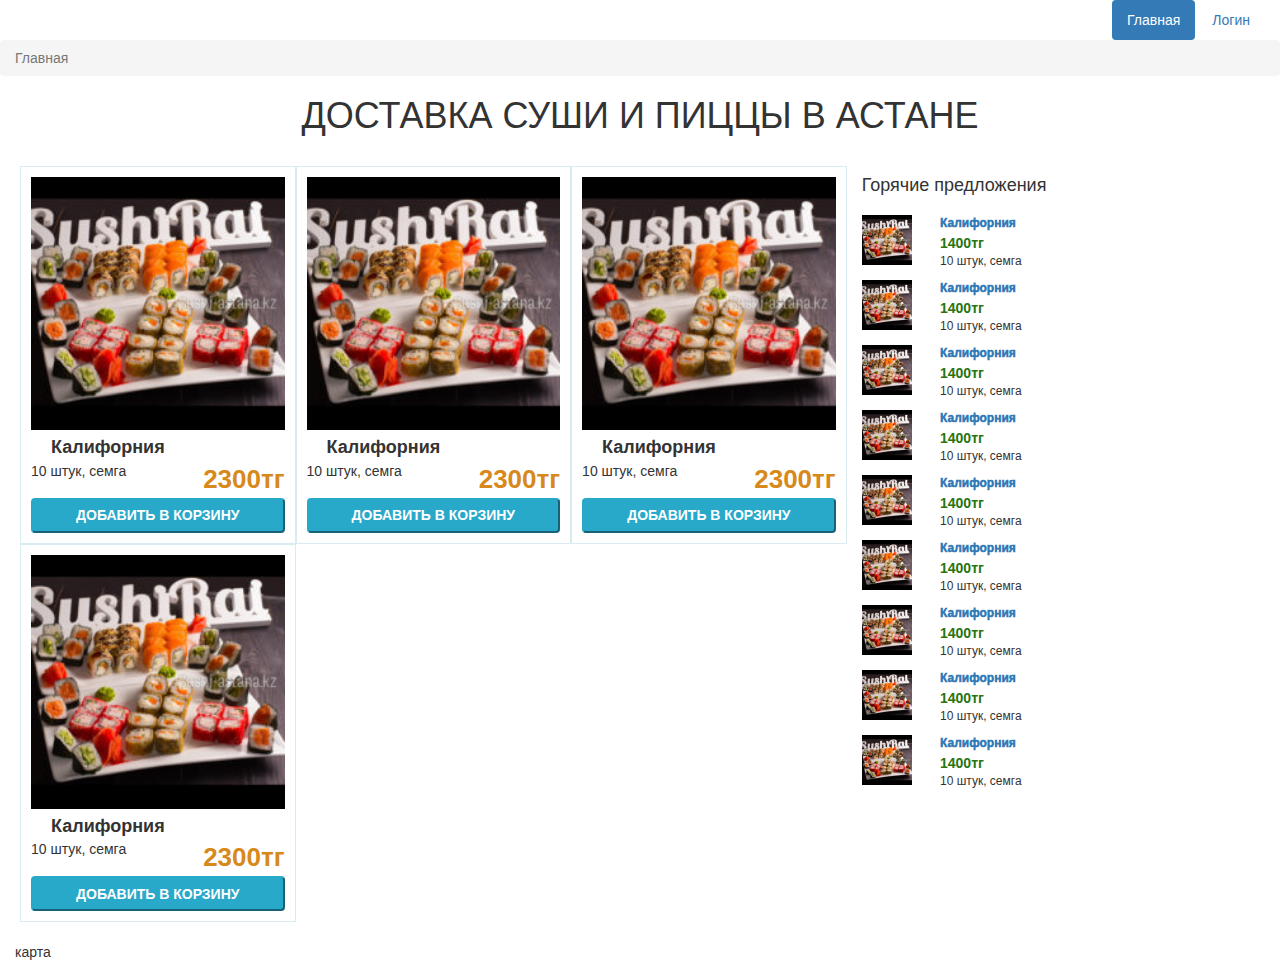
<file: templates/sushi.html>
<html>

<head>
    <title>Доставка суши</title>
<link rel="stylesheet" href="https://maxcdn.bootstrapcdn.com/bootstrap/3.3.7/css/bootstrap.min.css" integrity="sha384-BVYiiSIFeK1dGmJRAkycuHAHRg32OmUcww7on3RYdg4Va+PmSTsz/K68vbdEjh4u" crossorigin="anonymous">
    <link rel="stylesheet" href="https://use.fontawesome.com/releases/v5.8.2/css/all.css"
          integrity="sha384-oS3vJWv+0UjzBfQzYUhtDYW+Pj2yciDJxpsK1OYPAYjqT085Qq/1cq5FLXAZQ7Ay" crossorigin="anonymous">
    <link rel="stylesheet" type="text/css" href="../static/app.css">
    <link rel="stylesheet" type="text/css" href="../static/hot.css">
    <meta name="viewport" content="width=device-width, initial-scale=1">
</head>

<body>

<div class="container-fluid">

<div class="header">
        <nav>
          <ul class="nav nav-pills pull-right">
            <li role="presentation"  class="active"><a href="sushi">Главная</a></li>
            <li role="presentation"><a href="showSignUp">Логин</a></li>
          </ul>
        </nav>
      </div>
	<div class="clearfix"></div>

    <div class="row">
        <ol class="breadcrumb">
            <li class="active">Главная</li>
        </ol>
        <div class="privetstvie text-center">
            <h1>ДОСТАВКА СУШИ И ПИЦЦЫ В АСТАНЕ</h1>
        </div>
    </div>


    <div class="row tovary">
        <div class="col-md-8 osnovnye-tovay">
            <div class="row">

                <div class="tovar col-md-4 col-sm-4 col-xs-12">
                    <img src="../static/images/california.jpg" alt="Калифорния" width="100%"
                         style="padding-bottom:5px;"><br>
                    <b style="margin:20px;font-size:18px;">Калифорния</b>
                    <br>
                    <span style="font-size:14px;" class="pull-left">10 штук, семга</span>
                    <span class="cena pull-right">2300тг</span>
                    <br>
                    <button class="dobavit-vkorzinu">ДОБАВИТЬ В КОРЗИНУ</button>
                </div>


                <div class="tovar col-md-4 col-sm-4 col-xs-12">
                    <img src="../static/images/california.jpg" alt="Калифорния" width="100%"
                         style="padding-bottom:5px;"><br>
                    <b style="margin:20px;font-size:18px;">Калифорния</b>
                    <br>
                    <span style="font-size:14px;" class="pull-left">10 штук, семга</span>
                    <span class="cena pull-right">2300тг</span>
                    <br>
                    <button class="dobavit-vkorzinu">ДОБАВИТЬ В КОРЗИНУ</button>
                </div>

                <div class="tovar col-md-4 col-sm-4 col-xs-12">
                    <img src="../static/images/california.jpg" alt="Калифорния" width="100%"
                         style="padding-bottom:5px;"><br>
                    <b style="margin:20px;font-size:18px;">Калифорния</b>
                    <br>
                    <span style="font-size:14px;" class="pull-left">10 штук, семга</span>
                    <span class="cena pull-right">2300тг</span>
                    <br>
                    <button class="dobavit-vkorzinu">ДОБАВИТЬ В КОРЗИНУ</button>
                </div>

                <div class="tovar col-md-4 col-sm-4 col-xs-12">
                    <img src="../static/images/california.jpg" alt="Калифорния" width="100%"
                         style="padding-bottom:5px;"><br>
                    <b style="margin:20px;font-size:18px;">Калифорния</b>
                    <br>
                    <span style="font-size:14px;" class="pull-left">10 штук, семга</span>
                    <span class="cena pull-right">2300тг</span>
                    <br>
                    <button class="dobavit-vkorzinu">ДОБАВИТЬ В КОРЗИНУ</button>
                </div>

            </div>
        </div>
        <div class="col-md-4 hot-block hidden-sm hidden-xs">
            <h4>Горячие предложения</h4>
            <div class="row hot-item">
                <div class="col-md-3">
                    <img src="../static/images/california.jpg" alt="Калифорния" width="50px;"
                         style="padding-bottom:5px;">
                </div>
                <div class="col-md-9">
                    <a href="#"><span data-toggle="tooltip" title="В горячих с 1 мая 2019">Калифорния</span></a>
                    <br>
                    <span class="cena">1400тг</span>
                    <br>
                    <span class="opisanie">10 штук, семга</span>
                </div>
            </div>
            <div class="row hot-item">
                <div class="col-md-3">
                    <img src="../static/images/california.jpg" alt="Калифорния" width="50px;"
                         style="padding-bottom:5px;">
                </div>
                <div class="col-md-9">
                    <a href="#"><span title="В горячих с 1 мая 2019">Калифорния</span></a>
                    <br>
                    <span class="cena">1400тг</span>
                    <br>
                    <span class="opisanie">10 штук, семга</span>
                </div>
            </div>
            <div class="row hot-item">
                <div class="col-md-3">
                    <img src="../static/images/california.jpg" alt="Калифорния" width="50px;"
                         style="padding-bottom:5px;">
                </div>
                <div class="col-md-9">
                    <a href="#"><span title="В горячих с 1 мая 2019">Калифорния</span></a>
                    <br>
                    <span class="cena">1400тг</span>
                    <br>
                    <span class="opisanie">10 штук, семга</span>
                </div>
            </div>
            <div class="row hot-item">
                <div class="col-md-3">
                    <img src="../static/images/california.jpg" alt="Калифорния" width="50px;"
                         style="padding-bottom:5px;">
                </div>
                <div class="col-md-9">
                    <a href="#"><span title="В горячих с 1 мая 2019">Калифорния</span></a>
                    <br>
                    <span class="cena">1400тг</span>
                    <br>
                    <span class="opisanie">10 штук, семга</span>
                </div>
            </div>
            <div class="row hot-item">
                <div class="col-md-3">
                    <img src="../static/images/california.jpg" alt="Калифорния" width="50px;"
                         style="padding-bottom:5px;">
                </div>
                <div class="col-md-9">
                    <a href="#"><span title="В горячих с 1 мая 2019">Калифорния</span></a>
                    <br>
                    <span class="cena">1400тг</span>
                    <br>
                    <span class="opisanie">10 штук, семга</span>
                </div>
            </div>
            <div class="row hot-item">
                <div class="col-md-3">
                    <img src="../static/images/california.jpg" alt="Калифорния" width="50px;"
                         style="padding-bottom:5px;">
                </div>
                <div class="col-md-9">
                    <a href="#"><span title="В горячих с 1 мая 2019">Калифорния</span></a>
                    <br>
                    <span class="cena">1400тг</span>
                    <br>
                    <span class="opisanie">10 штук, семга</span>
                </div>
            </div>
            <div class="row hot-item">
                <div class="col-md-3">
                    <img src="../static/images/california.jpg" alt="Калифорния" width="50px;"
                         style="padding-bottom:5px;">
                </div>
                <div class="col-md-9">
                    <a href="#"><span title="В горячих с 1 мая 2019">Калифорния</span></a>
                    <br>
                    <span class="cena">1400тг</span>
                    <br>
                    <span class="opisanie">10 штук, семга</span>
                </div>
            </div>
            <div class="row hot-item">
                <div class="col-md-3">
                    <img src="../static/images/california.jpg" alt="Калифорния" width="50px;"
                         style="padding-bottom:5px;">
                </div>
                <div class="col-md-9">
                    <a href="#"><span title="В горячих с 1 мая 2019">Калифорния</span></a>
                    <br>
                    <span class="cena">1400тг</span>
                    <br>
                    <span class="opisanie">10 штук, семга</span>
                </div>
            </div>
            <div class="row hot-item">
                <div class="col-md-3">
                    <img src="../static/images/california.jpg" alt="Калифорния" width="50px;"
                         style="padding-bottom:5px;">
                </div>
                <div class="col-md-9">
                    <a href="#"><span title="В горячих с 1 мая 2019">Калифорния</span></a>
                    <br>
                    <span class="cena">1400тг</span>
                    <br>
                    <span class="opisanie">10 штук, семга</span>
                </div>
            </div>
        </div>
    </div>

    <div class="row">
        <div class="col-xs-12">
            карта
        </div>
    </div>

</div>
</body>

</html>
</file>
<file: static/app.css>
.tovar {
    border: 1px solid #D8ECF1;
    padding: 10px;
}

.dobavit-vkorzinu {
    height: 35px;
    background-color: #28A9CA;
    border-color: #28A9CA;
    color: white;
    font-size: 14px;
    font-weight: 700;
    border-radius: 4px;
    width: 100%;
}

.dobavit-vkorzinu:hover {
    height: 35px;
    background-color: #277510;
    border-color: #277510;
    color: white;
    font-size: 14px;
    font-weight: 700;
    border-radius: 4px;
}

.cena {
    font-size: 26px;
    font-weight: 700;
    color: #D8891B;
}

.tovar-so-skidkoi {
    border: 1px solid #D8891B;
}

.tovary {
    padding: 20px;
}

.osnovnye-tovay {

}

.privetstvie {

}

.basket-name{
    font-size: 12px;
}

.basket-icon{
    opacity: 0.5;
}

.desire-name{
    font-size: 12px;
}

.desire-icon{
    opacity: 0.5;
}

.operation-icons{
    font-size: 36px;padding-left: 5px;padding-right: 5px;
    border-left: 1px solid grey;
    border-right: 1px solid grey;
    border-top: 1px solid white;
    border-bottom: 1px solid white;
}
.operation-icons:hover{
    font-size: 36px;padding-left: 5px;padding-right: 5px;
    border-left: 1px solid grey;
    color:#277510;
    border:1px solid #277510;
}

.basket-block{
    border-right: 1px solid white;
}
</file>
<file: static/hot.css>
.hot-item a{
    font-weight:1000;
    font-size:12px;
}
.hot-item a:hover{
    font-weight:1000;
    font-size:12px;
    color:#277510;
}

.hot-item{
    margin-top:10px;
}

.hot-item .col-md-3{
    padding-right: 0;
}
.hot-item .col-md-9{
    padding-left: 0;
    margin-left: -10;
}

.hot-block h4{
    margin-bottom:20px;
}

.hot-item .cena{
    color:#277510;
    font-size:14px;
}
.hot-item .opisanie{
    font-size:12px;
}
</file>
